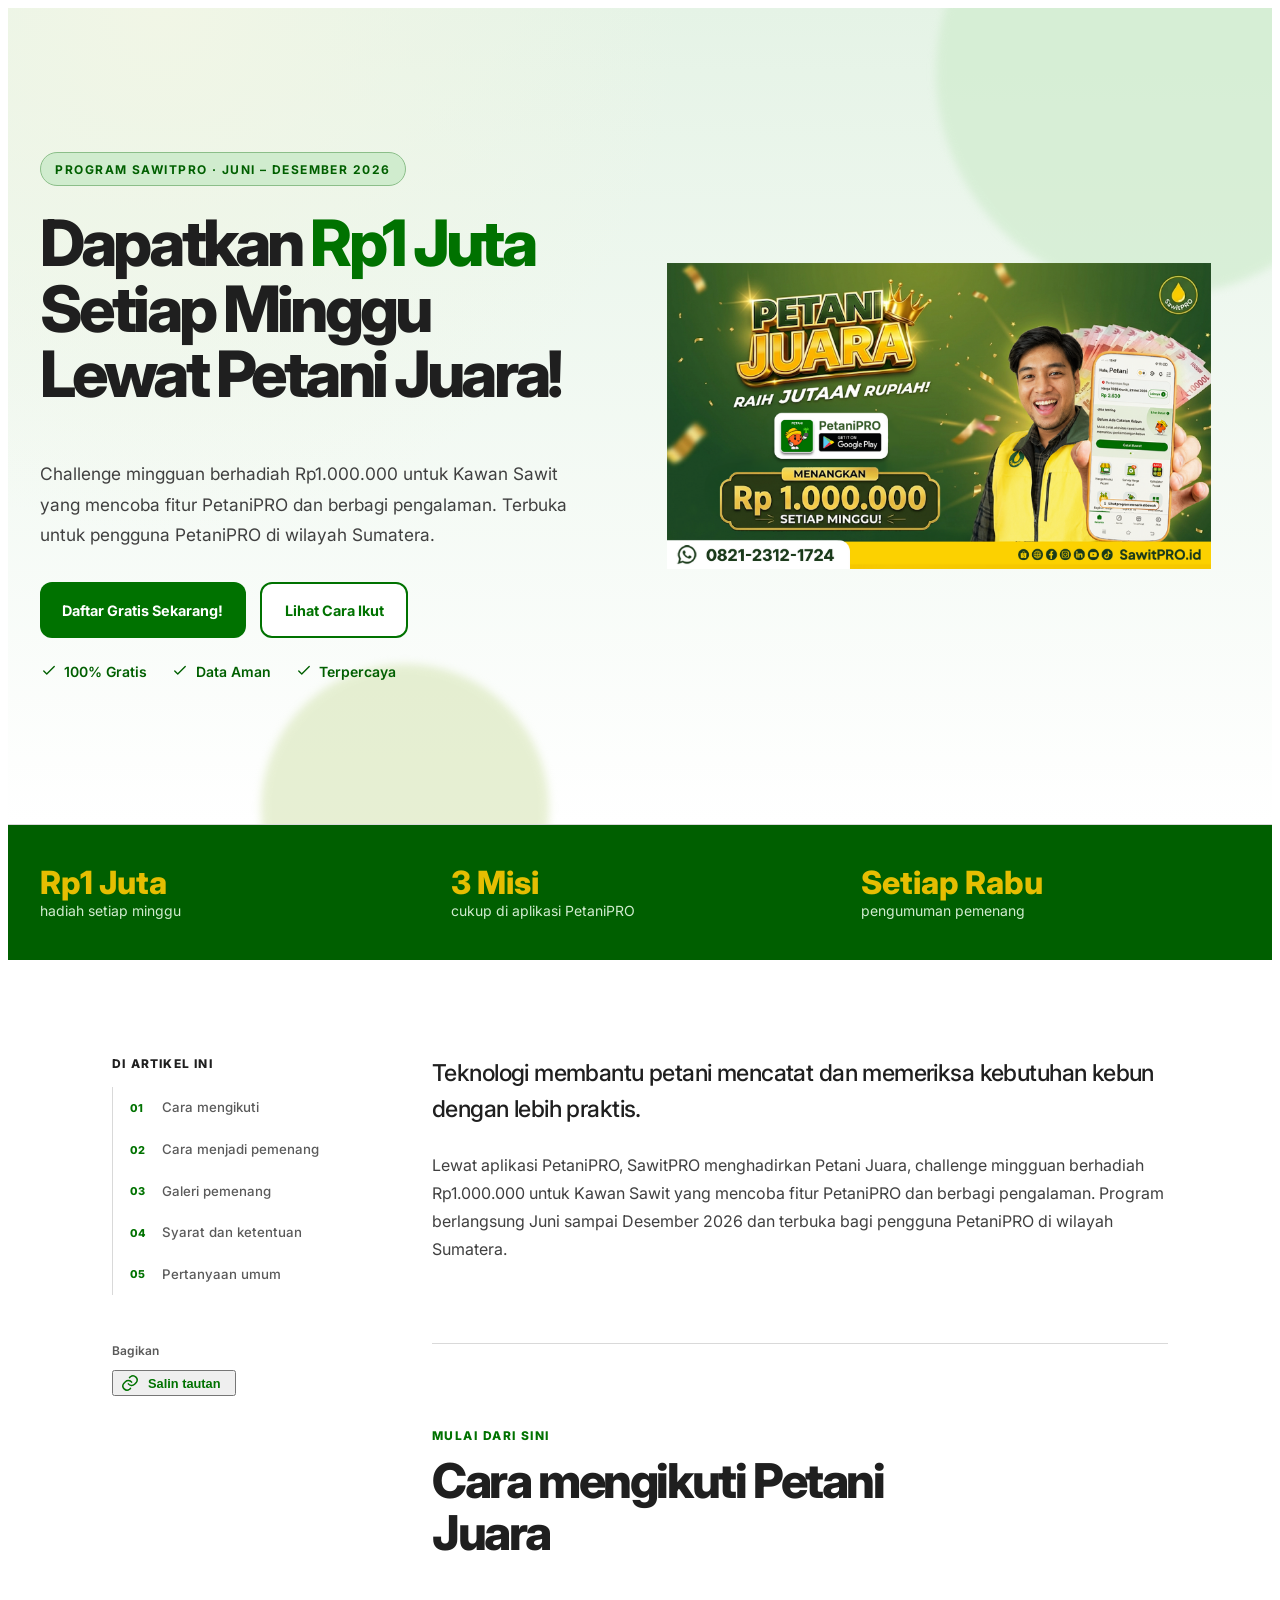
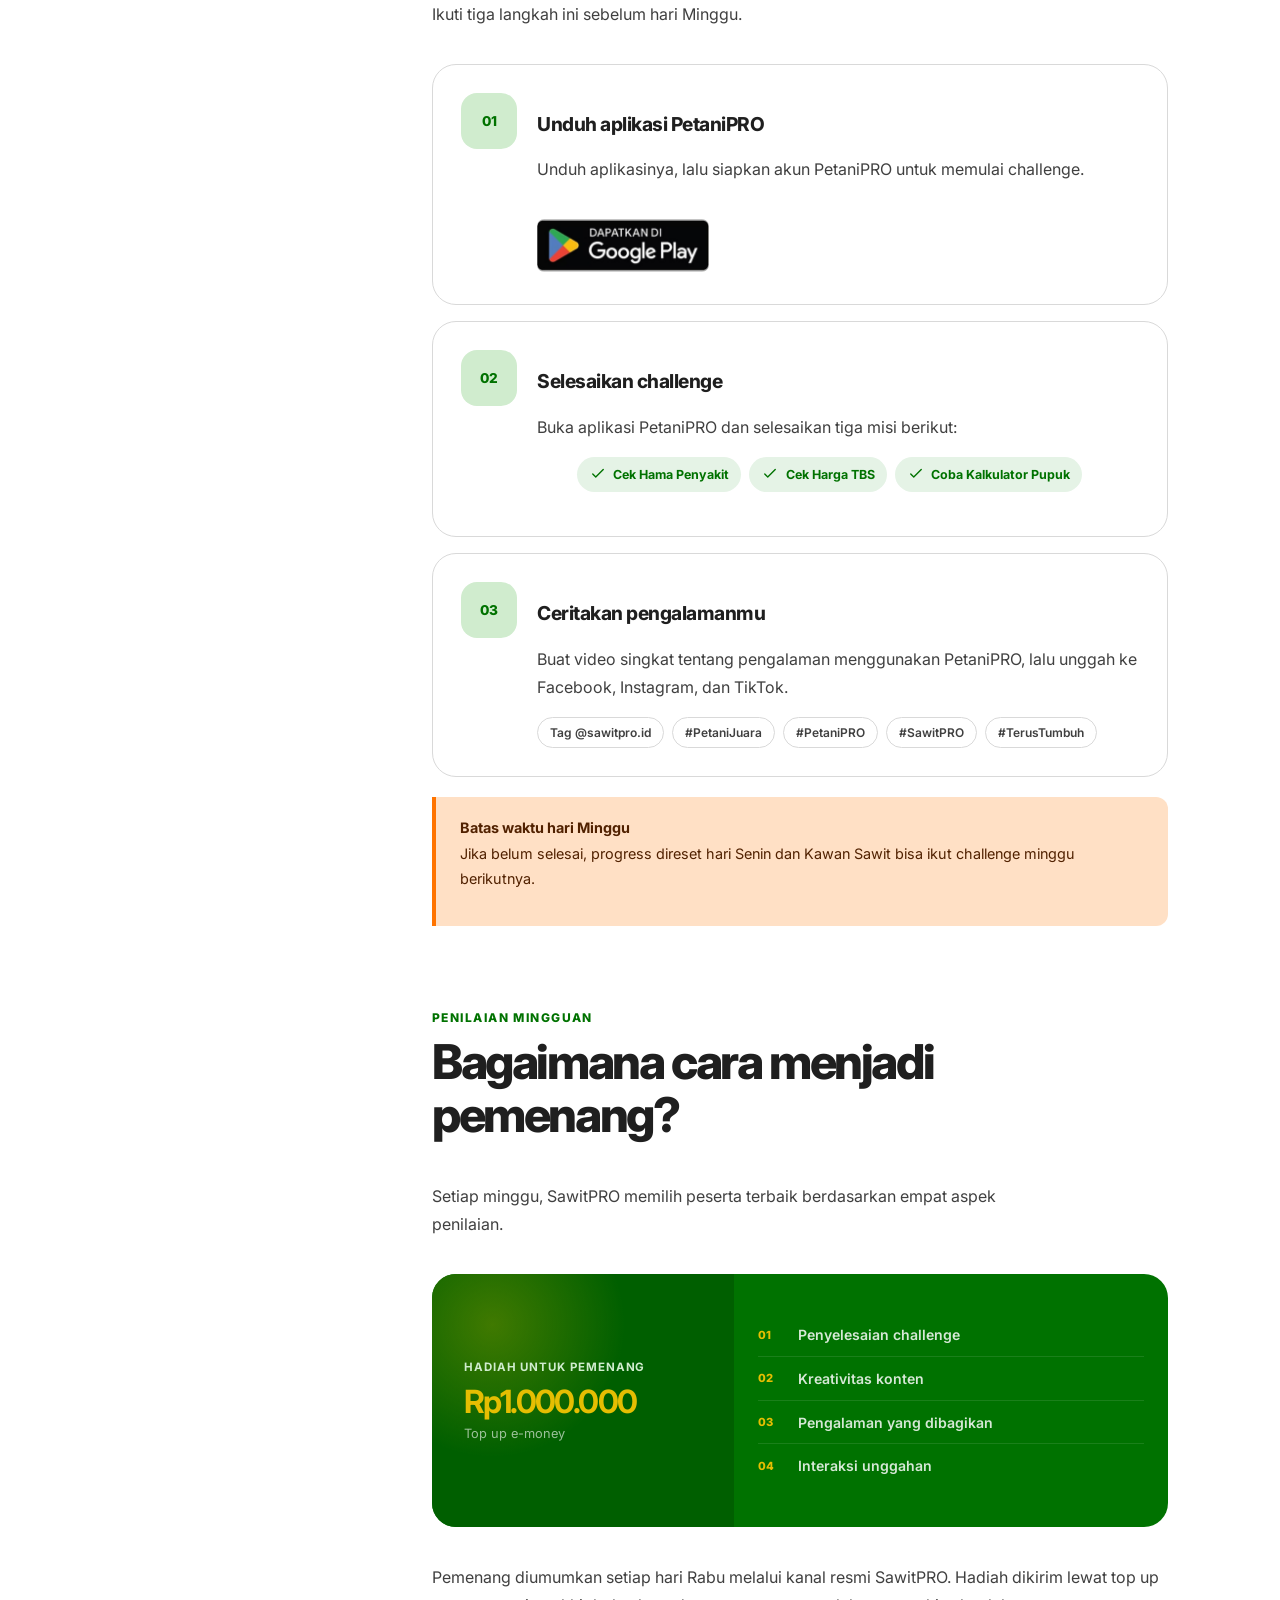
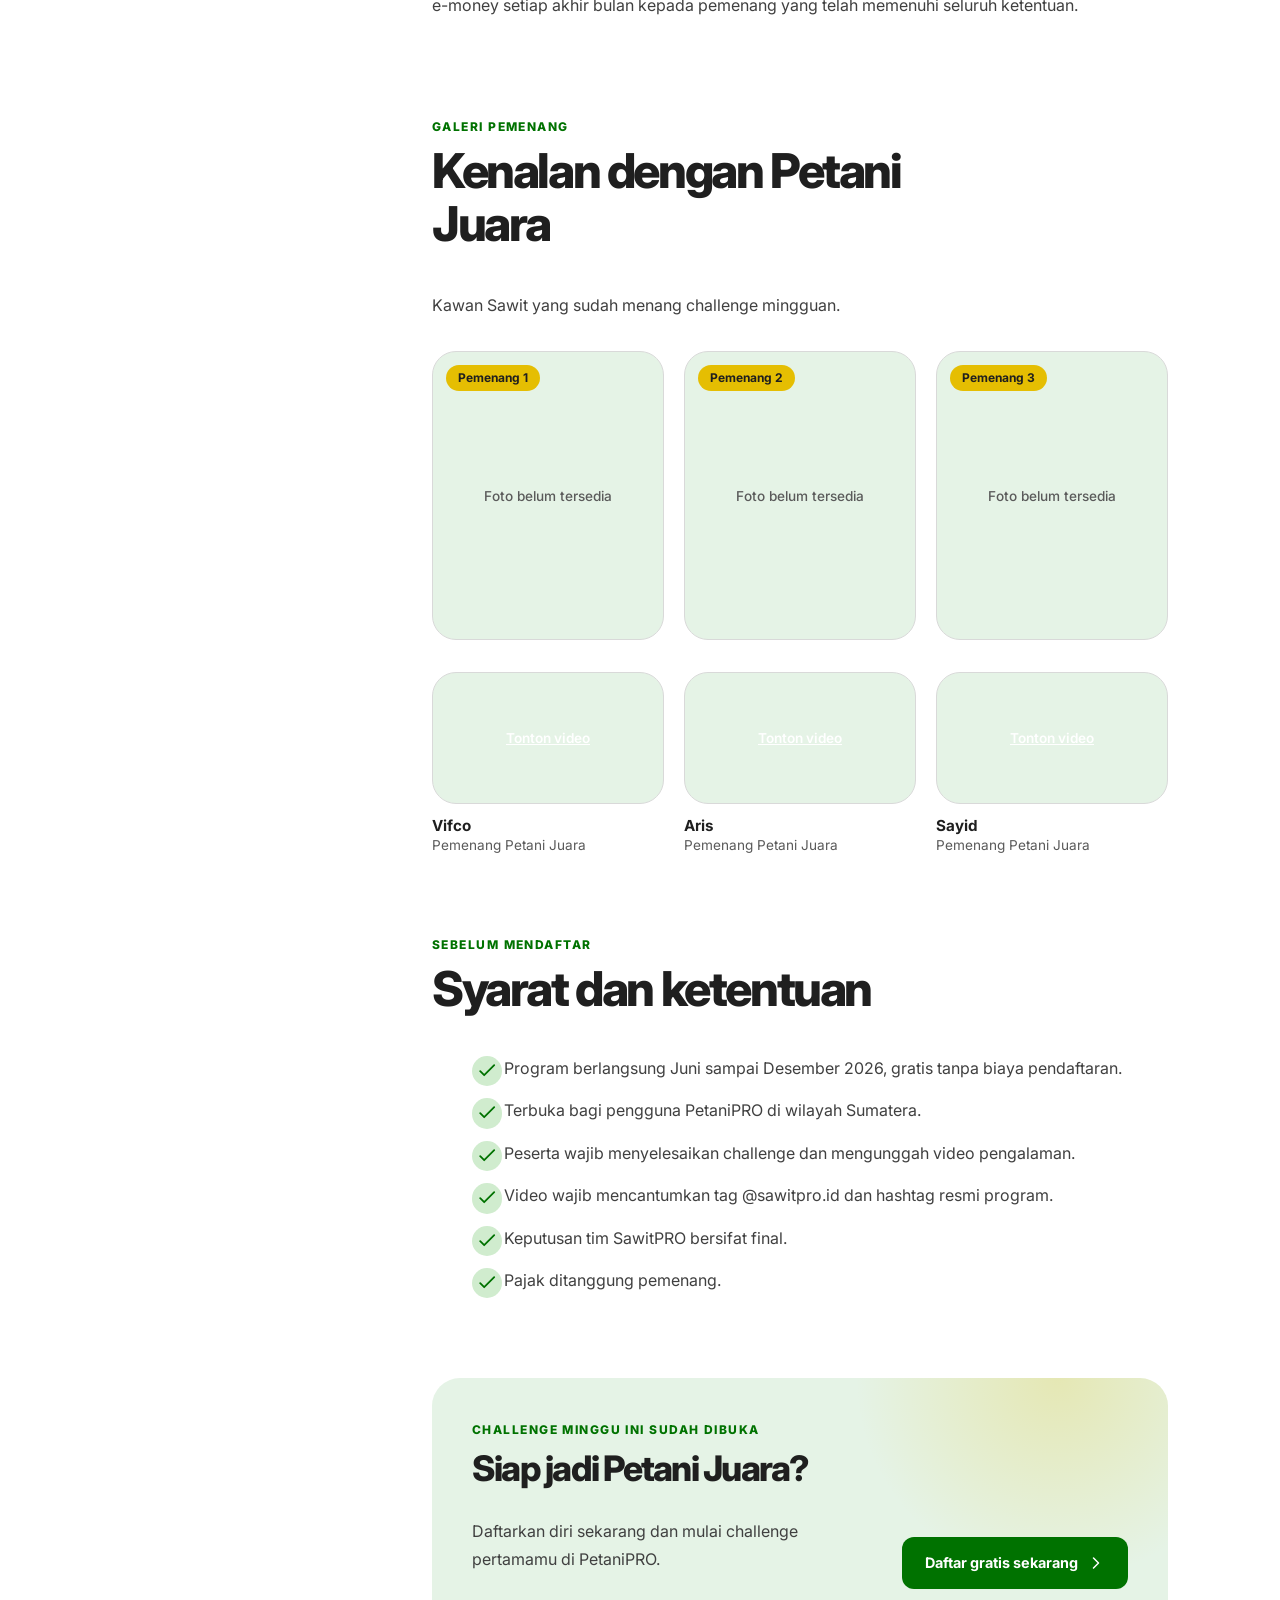
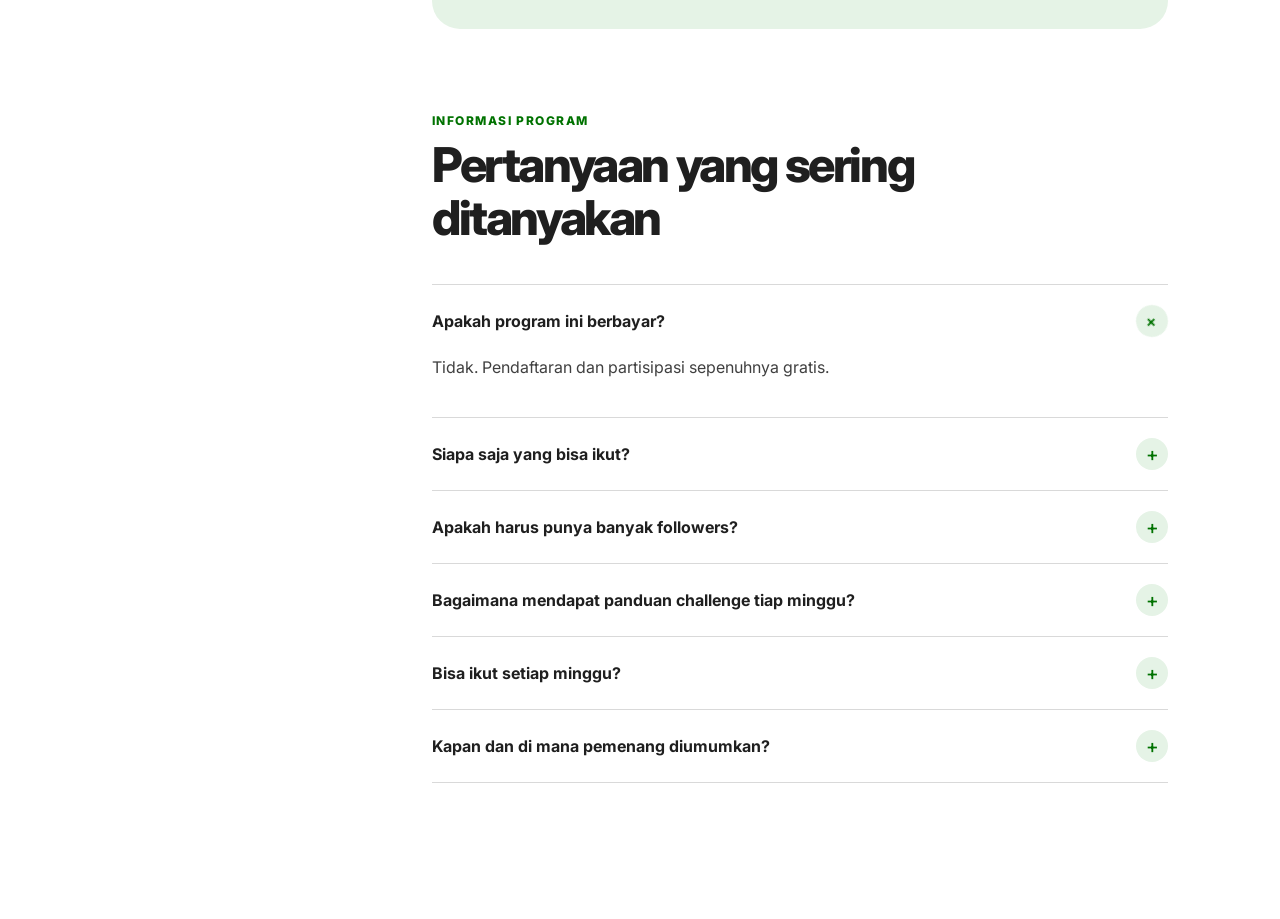
<file: index.html>
<!DOCTYPE html>
<html lang="id">
<head>
  <meta charset="UTF-8" />
  <meta name="viewport" content="width=device-width, initial-scale=1.0" />
  <title>Petani Juara — SawitPRO</title>
  <link rel="icon" href="assets/favicon.svg" type="image/svg+xml" />
  <link rel="preconnect" href="https://fonts.googleapis.com" />
  <link rel="preconnect" href="https://fonts.gstatic.com" crossorigin />
  <link href="https://fonts.googleapis.com/css2?family=Inter:wght@400;500;600;700;800&display=swap" rel="stylesheet" />
  <style>
:root {
  --font-sans: "Inter", sans-serif;

  /* SawitPRO Color Usage: Brand */
  --color-brand-primary: #007200;
  --color-brand-primary-pressed: #005f00;
  --color-brand-primary-secondary: #d0ecce;
  --color-brand-primary-hover: #8bbe89;
  --color-brand-primary-tertiary: #e5f3e6;
  --color-brand-primary-tertiary-hover: #d8ead5;
  --color-brand-secondary: #e5be02;
  --color-brand-secondary-pressed: #5a7a17;
  --color-brand-secondary-secondary: #e2edcb;
  --color-brand-secondary-hover: #bed686;
  --color-brand-secondary-tertiary: #f1f6e6;
  --color-brand-secondary-tertiary-hover: #d0e1a9;

  /* Base and neutral */
  --color-base: #ffffff;
  --color-base-pressed: #fafafa;
  --color-base-secondary: #f5f5f5;
  --color-base-hover: #e6e7e9;
  --color-base-tertiary: #ebebeb;
  --color-base-tertiary-hover: #d0d1d4;
  --color-disabled: #dddddd;
  --color-neutral: #5a5a5a;
  --color-neutral-pressed: #434343;
  --color-neutral-secondary: #cdcdcd;
  --color-neutral-hover: #b2b2b2;
  --color-neutral-tertiary: #e3e3e3;

  /* Functional / semantic */
  --color-success: #19a80b;
  --color-success-pressed: #003b02;
  --color-success-secondary: #d0ecce;
  --color-success-tertiary: #e5f3e6;
  --color-info: #007cff;
  --color-info-pressed: #001c70;
  --color-info-secondary: #c4ebff;
  --color-info-tertiary: #e3f1ff;
  --color-warning: #ff7400;
  --color-warning-pressed: #512100;
  --color-warning-secondary: #ffc99a;
  --color-warning-hover: #a04200;
  --color-warning-tertiary: #ffe0c5;
  --color-danger: #fd1e00;
  --color-danger-pressed: #530000;
  --color-danger-secondary: #ffd8cc;
  --color-danger-hover: #ab0000;
  --color-danger-tertiary: #fbeaea;

  /* Text and stroke */
  --color-text-primary: #1f1f1f;
  --color-text-secondary: #404040;
  --color-text-tertiary: #5a5a5a;
  --color-border: #d9d9d9;

  --radius-card: 1.5rem;
  --radius-control: 0.75rem;
  --shadow-card: 0 1.25rem 3rem rgba(0, 0, 0, 0.1);
  --ease-out-ui: cubic-bezier(0.23, 1, 0.32, 1);
  --ease-in-out-ui: cubic-bezier(0.77, 0, 0.175, 1);
}

  * {
    scroll-behavior: smooth;
  }

  body {
    min-width: 20rem;
    background: var(--color-base);
    color: var(--color-text-primary);
    font-family: var(--font-sans);
    -webkit-font-smoothing: antialiased;
  }

  button,
  summary {
    cursor: pointer;
  }

  p {
    color: var(--color-text-secondary);
    line-height: 1.75;
  }

  :where(a, button, summary):focus-visible {
    outline: 0.2rem solid var(--color-brand-secondary);
    outline-offset: 0.2rem;
  }

.container {
  width: min(100% - 2rem, 75rem);
  margin-inline: auto;
}

.button {
  display: inline-flex;
  min-height: 3.25rem;
  align-items: center;
  justify-content: center;
  gap: 0.5rem;
  border-radius: var(--radius-control);
  background: var(--color-brand-primary);
  color: white;
  font-size: 0.9rem;
  font-weight: 700;
  padding-inline: 1.4rem;
  text-decoration: none;
  transition:
    background 160ms var(--ease-out-ui),
    transform 140ms var(--ease-out-ui);
}

.button:active {
  transform: scale(0.97);
}

.icon-button:active {
  transform: scale(0.96);
}

.button-small {
  min-height: 2.75rem;
  padding-inline: 1.1rem;
}

.icon {
  flex: none;
  stroke: currentColor;
  stroke-linecap: round;
  stroke-linejoin: round;
  stroke-width: 1.8;
}

.hero {
  position: relative;
  overflow: hidden;
  background:
    radial-gradient(circle at 12% 0%, var(--color-brand-secondary-tertiary), transparent 38%),
    linear-gradient(180deg, var(--color-brand-primary-tertiary), var(--color-base) 100%);
  border-bottom: 1px solid var(--color-border);
}

.hero-grid {
  position: relative;
  z-index: 2;
  display: grid;
  min-height: 40rem;
  grid-template-columns: 0.94fr 1.06fr;
  align-items: center;
  gap: 4rem;
  padding-block: 5.5rem;
}

.hero-copy {
  padding-block: 2rem;
}

.eyebrow {
  display: inline-flex;
  align-items: center;
  border: 1px solid var(--color-brand-primary-hover);
  border-radius: 999px;
  background: var(--color-brand-primary-secondary);
  color: var(--color-brand-primary-pressed);
  font-size: 0.75rem;
  font-weight: 700;
  letter-spacing: 0.12em;
  padding: 0.55rem 0.9rem;
  text-transform: uppercase;
}

.hero h1 {
  max-width: 14ch;
  margin-top: 1.5rem;
  color: var(--color-text-primary);
  font-size: clamp(2.6rem, 5vw, 4.8rem);
  font-weight: 800;
  letter-spacing: -0.06em;
  line-height: 1.02;
}

.hero h1 span {
  color: var(--color-brand-primary);
}

.hero-lead {
  max-width: 34rem;
  margin-top: 1.5rem;
  color: var(--color-text-secondary);
  font-size: 1.08rem;
}



.hero-visual {
  position: relative;
}

.hero-visual > img {
  display: block;
  width: 100%;
  height: auto;
  max-width: 34rem;
  margin-inline: auto;
}

.hero-orb {
  position: absolute;
  border-radius: 999px;
  filter: blur(0.25rem);
  opacity: 0.7;
}

.hero-orb-one {
  top: -10rem;
  right: -7rem;
  width: 28rem;
  height: 28rem;
  background: var(--color-brand-primary-secondary);
}

.hero-orb-two {
  bottom: -8rem;
  left: 20%;
  width: 18rem;
  height: 18rem;
  background: var(--color-brand-secondary-tertiary-hover);
  opacity: 0.5;
}

.article-layout {
  display: grid;
  grid-template-columns: 15rem minmax(0, 46rem);
  justify-content: center;
  gap: 5rem;
  padding-block: 6rem 8rem;
}

.article-aside {
  position: relative;
}

.toc-card {
  position: sticky;
  top: 2rem;
}

.toc-label {
  display: block;
  color: var(--color-text-primary);
  font-size: 0.75rem;
  font-weight: 800;
  letter-spacing: 0.1em;
  text-transform: uppercase;
}

.toc-card nav {
  display: flex;
  flex-direction: column;
  margin-top: 1rem;
  border-left: 1px solid var(--color-border);
}

.toc-card nav a {
  display: grid;
  grid-template-columns: 2rem 1fr;
  border-left: 2px solid transparent;
  color: var(--color-text-tertiary);
  font-size: 0.83rem;
  font-weight: 500;
  line-height: 1.45;
  padding: 0.7rem 0 0.7rem 1rem;
  text-decoration: none;
  transform: translateX(-1px);
  transition:
    border-color 160ms var(--ease-out-ui),
    color 160ms var(--ease-out-ui);
}

.toc-card nav a span {
  color: var(--color-brand-primary);
  font-size: 0.68rem;
  font-weight: 800;
  padding-top: 0.16rem;
}

.share-row {
  position: sticky;
  top: 25rem;
  margin-top: 3rem;
}

.share-row > span {
  display: block;
  color: var(--color-text-tertiary);
  font-size: 0.75rem;
  font-weight: 600;
}

.icon-button {
  display: inline-flex;
  align-items: center;
  gap: 0.5rem;
  margin-top: 0.75rem;
  color: var(--color-brand-primary);
  font-size: 0.8rem;
  font-weight: 700;
  min-width: 7.75rem;
  transition:
    color 160ms var(--ease-out-ui),
    transform 140ms var(--ease-out-ui);
}

.icon-button[data-copied="true"] {
  color: var(--color-brand-primary);
}

.article-content {
  min-width: 0;
}

.intro {
  padding-bottom: 4rem;
  border-bottom: 1px solid var(--color-border);
}

.article-content p {
  margin-top: 1rem;
  font-size: 1rem;
}

.article-content .lead-paragraph {
  margin-top: 0;
  color: var(--color-text-primary);
  font-size: 1.45rem;
  font-weight: 500;
  letter-spacing: -0.025em;
  line-height: 1.55;
}

.content-section {
  scroll-margin-top: 6.5rem;
  padding-top: 5rem;
}

.section-heading > span,
.cta-panel > div > span {
  color: var(--color-brand-primary);
  font-size: 0.75rem;
  font-weight: 800;
  letter-spacing: 0.12em;
  text-transform: uppercase;
}

.section-heading h2,
.cta-panel h2 {
  max-width: 18ch;
  margin-top: 0.65rem;
  font-size: clamp(2rem, 4vw, 3rem);
  font-weight: 800;
  letter-spacing: -0.05em;
  line-height: 1.1;
}

.section-heading > p {
  max-width: 36rem;
}

.steps {
  display: grid;
  gap: 1rem;
  margin-top: 2.25rem;
}

.step-card {
  display: grid;
  grid-template-columns: 3.5rem 1fr;
  gap: 1.25rem;
  border: 1px solid var(--color-border);
  border-radius: var(--radius-card);
  background: white;
  padding: 1.75rem;
  transition:
    border-color 180ms var(--ease-out-ui),
    box-shadow 180ms var(--ease-out-ui),
    transform 180ms var(--ease-out-ui);
}

.step-number {
  display: flex;
  width: 3.5rem;
  height: 3.5rem;
  align-items: center;
  justify-content: center;
  border-radius: 1rem;
  background: var(--color-brand-primary-secondary);
  color: var(--color-brand-primary);
  font-size: 0.85rem;
  font-weight: 800;
}

.step-card h3 {
  font-size: 1.2rem;
  font-weight: 750;
  letter-spacing: -0.025em;
}

.step-card p {
  margin-top: 0.5rem;
}

.play-store {
  display: inline-flex;
  margin-top: 1.25rem;
  overflow: hidden;
  border-radius: 0.45rem;
}

.play-store img {
  width: 10.75rem;
  height: auto;
}

.mission-list {
  display: flex;
  flex-wrap: wrap;
  gap: 0.5rem;
  margin-top: 1rem;
}

.mission-list li {
  display: inline-flex;
  align-items: center;
  gap: 0.4rem;
  border-radius: 999px;
  background: var(--color-brand-primary-tertiary);
  color: var(--color-brand-primary);
  font-size: 0.78rem;
  font-weight: 700;
  padding: 0.55rem 0.75rem;
}

.tag-box {
  display: flex;
  flex-wrap: wrap;
  gap: 0.5rem;
  margin-top: 1rem;
}

.tag-box span {
  border: 1px solid var(--color-border);
  border-radius: 999px;
  color: var(--color-text-secondary);
  font-size: 0.75rem;
  font-weight: 600;
  padding: 0.45rem 0.75rem;
}

.note {
  margin-top: 1.25rem;
  border-left: 0.25rem solid var(--color-warning);
  border-radius: 0 var(--radius-control) var(--radius-control) 0;
  background: var(--color-warning-tertiary);
  padding: 1.25rem 1.5rem;
}

.note strong {
  color: var(--color-warning-pressed);
  font-size: 0.9rem;
}

.note p {
  margin-top: 0.25rem;
  color: var(--color-warning-pressed);
  font-size: 0.9rem;
}

.winner-card {
  display: grid;
  grid-template-columns: 0.82fr 1.18fr;
  margin-block: 2.25rem;
  overflow: hidden;
  border-radius: var(--radius-card);
  background: var(--color-brand-primary);
}

.winner-prize {
  display: flex;
  flex-direction: column;
  justify-content: center;
  background:
    radial-gradient(circle at 20% 20%, rgba(229, 190, 2, 0.28), transparent 42%),
    var(--color-brand-primary-pressed);
  color: white;
  padding: 2rem;
}

.winner-prize span {
  color: var(--color-brand-primary-secondary);
  font-size: 0.72rem;
  font-weight: 700;
  letter-spacing: 0.08em;
  text-transform: uppercase;
}

.winner-prize strong {
  margin-top: 0.5rem;
  color: var(--color-brand-secondary);
  font-size: 2rem;
  letter-spacing: -0.05em;
}

.winner-prize small {
  margin-top: 0.3rem;
  color: rgba(255, 255, 255, 0.6);
  font-size: 0.8rem;
}

.winner-card ul {
  padding: 1.5rem;
}

.winner-card li {
  display: grid;
  grid-template-columns: 2.5rem 1fr;
  align-items: center;
  border-bottom: 1px solid rgba(255, 255, 255, 0.1);
  color: rgba(255, 255, 255, 0.84);
  font-size: 0.88rem;
  font-weight: 600;
  padding: 0.8rem 0;
}

.winner-card li:last-child {
  border-bottom: 0;
}

.winner-card li span {
  color: var(--color-brand-secondary);
  font-size: 0.7rem;
  font-weight: 800;
}

.terms-list {
  display: grid;
  gap: 0.75rem;
  margin-top: 2rem;
}

.terms-list li {
  display: grid;
  grid-template-columns: 2rem 1fr;
  align-items: start;
  color: var(--color-text-secondary);
  line-height: 1.6;
}

.terms-list .icon {
  width: 1.5rem;
  height: 1.5rem;
  border-radius: 999px;
  background: var(--color-brand-primary-secondary);
  color: var(--color-brand-primary);
  padding: 0.2rem;
}

.cta-panel {
  position: relative;
  display: flex;
  align-items: flex-end;
  justify-content: space-between;
  gap: 2rem;
  margin-top: 5rem;
  overflow: hidden;
  border-radius: 1.75rem;
  background:
    radial-gradient(circle at 85% 0%, rgba(229, 190, 2, 0.22), transparent 30%),
    var(--color-brand-primary-tertiary);
  padding: 2.5rem;
}

.cta-panel h2 {
  font-size: 2.2rem;
}

.cta-panel p {
  max-width: 30rem;
}

.cta-panel .button {
  flex: none;
}

.faq-list {
  margin-top: 2rem;
  border-top: 1px solid var(--color-border);
}

.faq-list details {
  border-bottom: 1px solid var(--color-border);
  padding-block: 1.25rem;
}

.faq-list summary {
  display: flex;
  list-style: none;
  align-items: center;
  justify-content: space-between;
  gap: 1rem;
  color: var(--color-text-primary);
  font-weight: 700;
}

.faq-list summary::-webkit-details-marker {
  display: none;
}

.faq-list summary span {
  display: flex;
  width: 2rem;
  height: 2rem;
  flex: none;
  align-items: center;
  justify-content: center;
  border-radius: 999px;
  background: var(--color-brand-primary-tertiary);
  color: var(--color-brand-primary);
  font-size: 1.2rem;
  font-weight: 500;
  transition:
    background 160ms var(--ease-out-ui),
    transform 180ms var(--ease-out-ui);
}

.faq-list details[open] summary span {
  transform: rotate(45deg);
}

.faq-list details p {
  max-width: 38rem;
  padding-right: 2rem;
}

@media (max-width: 64rem) {
  .hero-grid {
    min-height: auto;
    gap: 2.5rem;
    padding-block: 4rem 5rem;
  }

  .hero h1 {
    font-size: clamp(2.5rem, 6vw, 4rem);
  }

  .article-layout {
    grid-template-columns: 12rem minmax(0, 42rem);
    gap: 3rem;
  }

  .cta-panel {
    align-items: flex-start;
    flex-direction: column;
  }
}

@media (max-width: 48rem) {
  .hero-grid {
    grid-template-columns: 1fr;
    gap: 1.5rem;
    padding-block: 3rem 4.5rem;
  }

  .hero-copy {
    padding-block: 0;
  }

  .hero h1 {
    max-width: 12ch;
  }

  .hero-visual {
    width: calc(100% - 0.75rem);
  }

  .article-layout {
    display: block;
    padding-block: 3.5rem 6rem;
  }

  .article-aside {
    margin-bottom: 3rem;
  }

  .toc-card nav {
    display: grid;
    grid-template-columns: 1fr 1fr;
    border: 0;
    gap: 0.5rem;
  }

  .toc-card nav a {
    border: 1px solid var(--color-border);
    border-radius: var(--radius-control);
    padding: 0.8rem;
    transform: none;
  }

  .share-row {
    position: static;
    display: flex;
    align-items: center;
    gap: 1rem;
    margin-top: 1.25rem;
  }

  .share-row > span,
  .icon-button {
    margin-top: 0;
  }

  .intro {
    padding-bottom: 3rem;
  }

  .content-section {
    padding-top: 4rem;
  }
}

@media (hover: hover) and (pointer: fine) {
  .button:hover {
    background: var(--color-brand-primary-pressed);
    transform: translateY(-0.125rem);
  }

  .toc-card nav a:hover {
    border-left-color: var(--color-brand-primary);
    color: var(--color-brand-primary);
  }

  .step-card:hover {
    border-color: var(--color-brand-primary-secondary);
    box-shadow: var(--shadow-card);
    transform: translateY(-0.18rem);
  }
}

@media (max-width: 36rem) {
  .container {
    width: min(100% - 1.25rem, 75rem);
  }

  .hero-grid {
    padding-top: 2.5rem;
  }

  .hero h1 {
    font-size: 2.6rem;
  }

  .hero-lead {
    font-size: 0.98rem;
  }

  .hero-meta {
    gap: 0.8rem;
  }

      .article-content .lead-paragraph {
    font-size: 1.22rem;
  }

  .section-heading h2 {
    font-size: 2.15rem;
  }

  .toc-card nav {
    grid-template-columns: 1fr;
  }

  .step-card {
    grid-template-columns: 1fr;
    padding: 1.25rem;
  }

  .winner-card {
    grid-template-columns: 1fr;
  }

  .cta-panel {
    padding: 1.5rem;
  }

  .cta-panel h2 {
    font-size: 2rem;
  }

  .cta-panel .button {
    width: 100%;
  }

}

.hero-actions {
  display: flex;
  flex-wrap: wrap;
  gap: 0.9rem;
  margin-top: 2rem;
}

.button-outline {
  border: 2px solid var(--color-brand-primary);
  background: var(--color-base);
  color: var(--color-brand-primary);
}

.trust-list {
  display: flex;
  flex-wrap: wrap;
  gap: 0.6rem 1.5rem;
  margin: 1.5rem 0 0;
  padding: 0;
  list-style: none;
}

.trust-list li {
  display: inline-flex;
  align-items: center;
  gap: 0.4rem;
  color: var(--color-brand-primary-pressed);
  font-size: 0.875rem;
  font-weight: 600;
}

.stats-band {
  background: var(--color-brand-primary-pressed);
  color: white;
}

.stats-grid {
  display: grid;
  grid-template-columns: repeat(3, 1fr);
  gap: 2rem;
  padding-block: 2.5rem;
}

.stats-grid strong {
  display: block;
  color: var(--color-brand-secondary);
  font-size: clamp(1.5rem, 3vw, 2rem);
  font-weight: 800;
  line-height: 1.1;
}

.stats-grid span {
  color: var(--color-brand-primary-secondary);
  font-size: 0.875rem;
}

.winner-gallery,
.video-gallery {
  display: grid;
  grid-template-columns: repeat(3, 1fr);
  gap: 1.25rem;
  margin-top: 2rem;
}

.winner-photo-frame img {
  object-position: center 20%;
}

.winner-photo,
.video-card {
  margin: 0;
}

.winner-photo-frame,
.video-frame {
  position: relative;
  overflow: hidden;
  border: 1px solid var(--color-border);
  border-radius: var(--radius-card);
  background: var(--color-brand-primary-tertiary);
}

.winner-photo-frame {
  aspect-ratio: 4 / 5;
}

.video-frame {
  aspect-ratio: 16 / 9;
}

.winner-photo-frame img,
.video-frame img,
.video-frame iframe,
.video-frame video {
  position: absolute;
  inset: 0;
  width: 100%;
  height: 100%;
  border: 0;
  object-fit: cover;
}

.photo-placeholder {
  display: grid;
  position: absolute;
  inset: 0;
  place-items: center;
  color: var(--color-text-tertiary);
  font-size: 0.85rem;
  font-weight: 500;
}

.winner-week {
  position: absolute;
  top: 0.8rem;
  left: 0.8rem;
  border-radius: 999px;
  background: var(--color-brand-secondary);
  color: var(--color-text-primary);
  font-size: 0.75rem;
  font-weight: 700;
  padding: 0.35rem 0.75rem;
}

.winner-photo figcaption,
.video-card figcaption {
  display: grid;
  gap: 0.15rem;
  margin-top: 0.75rem;
}

.winner-photo figcaption strong,
.video-card figcaption strong {
  color: var(--color-text-primary);
  font-size: 0.95rem;
}

.winner-photo figcaption span,
.video-card figcaption span {
  color: var(--color-text-tertiary);
  font-size: 0.85rem;
}

@media (min-width: 44.01rem) and (max-width: 56.25rem) {
  .video-gallery {
    grid-template-columns: repeat(2, 1fr);
  }
}

@media (max-width: 44rem) {
  .winner-gallery {
    grid-template-columns: repeat(2, 1fr);
    gap: 0.75rem;
  }

  .winner-photo:nth-child(3) {
    grid-column: 1 / -1;
  }

  .winner-photo:nth-child(3) .winner-photo-frame {
    aspect-ratio: 16 / 9;
  }

  .video-gallery {
    grid-template-columns: 1fr;
  }
}

@media (max-width: 36rem) {
  .stats-grid {
    grid-template-columns: 1fr;
    gap: 1.25rem;
    padding-block: 2rem;
  }

  .hero-actions .button {
    width: 100%;
  }
}

@media (prefers-reduced-motion: reduce) {
  * {
    scroll-behavior: auto;
  }

  .button,
  .toc-card nav a,
  .icon-button,
  .step-card,
  .faq-list summary span {
    transition-duration: 0.01ms;
  }

  .button:hover,
  .button:active,
  .icon-button:active,
  .step-card:hover {
    transform: none;
  }
}

  </style>
</head>
<body>
  <main>
    <section class="hero">
      <div class="hero-orb hero-orb-one"></div>
      <div class="hero-orb hero-orb-two"></div>
      <div class="container hero-grid">
        <div class="hero-copy">
          <div class="eyebrow">Program SawitPRO · Juni – Desember 2026</div>
          <h1>Dapatkan <span>Rp1 Juta</span> Setiap Minggu Lewat Petani Juara!</h1>
          <p class="hero-lead">Challenge mingguan berhadiah Rp1.000.000 untuk Kawan Sawit yang mencoba fitur PetaniPRO dan berbagi pengalaman. Terbuka untuk pengguna PetaniPRO di wilayah Sumatera.</p>
          <div class="hero-actions">
            <a class="button" href="https://wa.me/6282188188052" target="_blank" rel="noreferrer">Daftar Gratis Sekarang!</a>
            <a class="button button-outline" href="#cara-mengikuti">Lihat Cara Ikut</a>
          </div>
          <ul class="trust-list">
            <li><svg aria-hidden="true" class="icon" fill="none" height="18" viewBox="0 0 24 24" width="18"><path d="m5 12 4 4L19 6"/></svg> 100% Gratis</li>
            <li><svg aria-hidden="true" class="icon" fill="none" height="18" viewBox="0 0 24 24" width="18"><path d="m5 12 4 4L19 6"/></svg> Data Aman</li>
            <li><svg aria-hidden="true" class="icon" fill="none" height="18" viewBox="0 0 24 24" width="18"><path d="m5 12 4 4L19 6"/></svg> Terpercaya</li>
          </ul>
        </div>
        <div class="hero-visual">
          <img alt="Ilustrasi aplikasi PetaniPRO" fetchpriority="high" src="https://static.wixstatic.com/media/90654b_59e4901c3a8d418097ee79113198dcbd~mv2.png" data-hero-fallback="assets/petani-juara-hero.png" />
        </div>
      </div>
    </section>

    <div class="stats-band">
      <div class="container stats-grid">
        <div><strong>Rp1 Juta</strong><span>hadiah setiap minggu</span></div>
        <div><strong>3 Misi</strong><span>cukup di aplikasi PetaniPRO</span></div>
        <div><strong>Setiap Rabu</strong><span>pengumuman pemenang</span></div>
      </div>
    </div>

    <div class="container article-layout">
      <aside class="article-aside">
        <div class="toc-card">
          <span class="toc-label">Di artikel ini</span>
          <nav aria-label="Daftar isi">
            <a href="#cara-mengikuti"><span>01</span>Cara mengikuti</a>
            <a href="#cara-menang"><span>02</span>Cara menjadi pemenang</a>
            <a href="#galeri"><span>03</span>Galeri pemenang</a>
            <a href="#syarat"><span>04</span>Syarat dan ketentuan</a>
            <a href="#faq"><span>05</span>Pertanyaan umum</a>
          </nav>
        </div>
        <div class="share-row">
          <span>Bagikan</span>
          <button class="icon-button" type="button" id="copy-link-btn">
            <svg aria-hidden="true" class="icon" fill="none" height="20" viewBox="0 0 24 24" width="20"><path d="M10 13a5 5 0 0 0 7.5.5l2-2a5 5 0 0 0-7-7l-1.1 1"/><path d="M14 11a5 5 0 0 0-7.5-.5l-2 2a5 5 0 0 0 7 7l1.1-1"/></svg>
            <span aria-live="polite" id="copy-link-label">Salin tautan</span>
          </button>
        </div>
      </aside>

      <article class="article-content">
        <section class="intro">
          <p class="lead-paragraph">Teknologi membantu petani mencatat dan memeriksa kebutuhan kebun dengan lebih praktis.</p>
          <p>Lewat aplikasi PetaniPRO, SawitPRO menghadirkan Petani Juara, challenge mingguan berhadiah Rp1.000.000 untuk Kawan Sawit yang mencoba fitur PetaniPRO dan berbagi pengalaman. Program berlangsung Juni sampai Desember 2026 dan terbuka bagi pengguna PetaniPRO di wilayah Sumatera.</p>
        </section>

        <section class="content-section" id="cara-mengikuti">
          <div class="section-heading">
            <span>Mulai dari sini</span>
            <h2>Cara mengikuti Petani Juara</h2>
            <p>Ikuti tiga langkah ini sebelum hari Minggu.</p>
          </div>
          <div class="steps">
            <article class="step-card">
              <div class="step-number">01</div>
              <div>
                <h3>Unduh aplikasi PetaniPRO</h3>
                <p>Unduh aplikasinya, lalu siapkan akun PetaniPRO untuk memulai challenge.</p>
                <a class="play-store" href="https://onelink.to/sq2nv6" target="_blank" rel="noreferrer">
                  <img alt="Tersedia di Google Play" src="assets/google-play.jpg" />
                </a>
              </div>
            </article>
            <article class="step-card">
              <div class="step-number">02</div>
              <div>
                <h3>Selesaikan challenge</h3>
                <p>Buka aplikasi PetaniPRO dan selesaikan tiga misi berikut:</p>
                <ul class="mission-list">
                  <li><svg aria-hidden="true" class="icon" fill="none" height="18" viewBox="0 0 24 24" width="18"><path d="m5 12 4 4L19 6"/></svg> Cek Hama Penyakit</li>
                  <li><svg aria-hidden="true" class="icon" fill="none" height="18" viewBox="0 0 24 24" width="18"><path d="m5 12 4 4L19 6"/></svg> Cek Harga TBS</li>
                  <li><svg aria-hidden="true" class="icon" fill="none" height="18" viewBox="0 0 24 24" width="18"><path d="m5 12 4 4L19 6"/></svg> Coba Kalkulator Pupuk</li>
                </ul>
              </div>
            </article>
            <article class="step-card">
              <div class="step-number">03</div>
              <div>
                <h3>Ceritakan pengalamanmu</h3>
                <p>Buat video singkat tentang pengalaman menggunakan PetaniPRO, lalu unggah ke Facebook, Instagram, dan TikTok.</p>
                <div class="tag-box">
                  <span>Tag @sawitpro.id</span><span>#PetaniJuara</span><span>#PetaniPRO</span><span>#SawitPRO</span><span>#TerusTumbuh</span>
                </div>
              </div>
            </article>
          </div>
          <div class="note">
            <strong>Batas waktu hari Minggu</strong>
            <p>Jika belum selesai, progress direset hari Senin dan Kawan Sawit bisa ikut challenge minggu berikutnya.</p>
          </div>
        </section>

        <section class="content-section" id="cara-menang">
          <div class="section-heading">
            <span>Penilaian mingguan</span>
            <h2>Bagaimana cara menjadi pemenang?</h2>
            <p>Setiap minggu, SawitPRO memilih peserta terbaik berdasarkan empat aspek penilaian.</p>
          </div>
          <div class="winner-card">
            <div class="winner-prize">
              <span>Hadiah untuk pemenang</span>
              <strong>Rp1.000.000</strong>
              <small>Top up e-money</small>
            </div>
            <ul>
              <li><span>01</span> Penyelesaian challenge</li>
              <li><span>02</span> Kreativitas konten</li>
              <li><span>03</span> Pengalaman yang dibagikan</li>
              <li><span>04</span> Interaksi unggahan</li>
            </ul>
          </div>
          <p>Pemenang diumumkan setiap hari Rabu melalui kanal resmi SawitPRO. Hadiah dikirim lewat top up e-money setiap akhir bulan kepada pemenang yang telah memenuhi seluruh ketentuan.</p>
        </section>

        <section class="content-section" id="galeri">
          <div class="section-heading">
            <span>Galeri pemenang</span>
            <h2>Kenalan dengan Petani Juara</h2>
            <p>Kawan Sawit yang sudah menang challenge mingguan.</p>
          </div>
          <div class="winner-gallery">
              <figure class="winner-photo">
                <div class="winner-photo-frame">
                  <img alt="Pemenang Petani Juara 1" loading="lazy" referrerpolicy="no-referrer" src="https://static.wixstatic.com/media/10776c_0e108c56e8844696937443b1a6259406~mv2.jpeg" data-winner-photo />
                  <span class="winner-week">Pemenang 1</span>
                </div>
              </figure>
              <figure class="winner-photo">
                <div class="winner-photo-frame">
                  <img alt="Pemenang Petani Juara 2" loading="lazy" referrerpolicy="no-referrer" src="https://static.wixstatic.com/media/10776c_ecf559f7edf14f118d87fa3c995d7f4e~mv2.jpeg" data-winner-photo />
                  <span class="winner-week">Pemenang 2</span>
                </div>
              </figure>
              <figure class="winner-photo">
                <div class="winner-photo-frame">
                  <img alt="Pemenang Petani Juara 3" loading="lazy" referrerpolicy="no-referrer" src="https://static.wixstatic.com/media/10776c_abdcc3b209f0498fa8715d2668bd915d~mv2.jpeg" data-winner-photo />
                  <span class="winner-week">Pemenang 3</span>
                </div>
              </figure>
          </div>
          <div class="video-gallery">
              <figure class="video-card">
                <div class="video-frame">
                  <video controls playsinline preload="metadata" title="Vifco" src="https://video.wixstatic.com/video/10776c_125615e0874b46ba8633bcbebee93908/720p/mp4/file.mp4#t=0.1" data-video-src="https://video.wixstatic.com/video/10776c_125615e0874b46ba8633bcbebee93908/720p/mp4/file.mp4"></video>
                </div>
                <figcaption>
                  <strong>Vifco</strong>
                  <span>Pemenang Petani Juara</span>
                </figcaption>
              </figure>
              <figure class="video-card">
                <div class="video-frame">
                  <video controls playsinline preload="metadata" title="Aris" src="https://video.wixstatic.com/video/10776c_1e04d28e4c314494849d09fa34a55cb5/720p/mp4/file.mp4#t=0.1" data-video-src="https://video.wixstatic.com/video/10776c_1e04d28e4c314494849d09fa34a55cb5/720p/mp4/file.mp4"></video>
                </div>
                <figcaption>
                  <strong>Aris</strong>
                  <span>Pemenang Petani Juara</span>
                </figcaption>
              </figure>
              <figure class="video-card">
                <div class="video-frame">
                  <video controls playsinline preload="metadata" title="Sayid" src="https://video.wixstatic.com/video/10776c_489545e3cac34f48baebddab64652cb6/720p/mp4/file.mp4#t=0.1" data-video-src="https://video.wixstatic.com/video/10776c_489545e3cac34f48baebddab64652cb6/720p/mp4/file.mp4"></video>
                </div>
                <figcaption>
                  <strong>Sayid</strong>
                  <span>Pemenang Petani Juara</span>
                </figcaption>
              </figure>
          </div>
        </section>

        <section class="content-section" id="syarat">
          <div class="section-heading">
            <span>Sebelum mendaftar</span>
            <h2>Syarat dan ketentuan</h2>
          </div>
          <ul class="terms-list">
                <li><svg aria-hidden="true" class="icon" fill="none" height="18" viewBox="0 0 24 24" width="18"><path d="m5 12 4 4L19 6"/></svg><span>Program berlangsung Juni sampai Desember 2026, gratis tanpa biaya pendaftaran.</span></li>
                <li><svg aria-hidden="true" class="icon" fill="none" height="18" viewBox="0 0 24 24" width="18"><path d="m5 12 4 4L19 6"/></svg><span>Terbuka bagi pengguna PetaniPRO di wilayah Sumatera.</span></li>
                <li><svg aria-hidden="true" class="icon" fill="none" height="18" viewBox="0 0 24 24" width="18"><path d="m5 12 4 4L19 6"/></svg><span>Peserta wajib menyelesaikan challenge dan mengunggah video pengalaman.</span></li>
                <li><svg aria-hidden="true" class="icon" fill="none" height="18" viewBox="0 0 24 24" width="18"><path d="m5 12 4 4L19 6"/></svg><span>Video wajib mencantumkan tag @sawitpro.id dan hashtag resmi program.</span></li>
                <li><svg aria-hidden="true" class="icon" fill="none" height="18" viewBox="0 0 24 24" width="18"><path d="m5 12 4 4L19 6"/></svg><span>Keputusan tim SawitPRO bersifat final.</span></li>
                <li><svg aria-hidden="true" class="icon" fill="none" height="18" viewBox="0 0 24 24" width="18"><path d="m5 12 4 4L19 6"/></svg><span>Pajak ditanggung pemenang.</span></li>
          </ul>
        </section>

        <section class="cta-panel">
          <div>
            <span>Challenge minggu ini sudah dibuka</span>
            <h2>Siap jadi Petani Juara?</h2>
            <p>Daftarkan diri sekarang dan mulai challenge pertamamu di PetaniPRO.</p>
          </div>
          <a class="button" href="https://wa.me/6282188188052" target="_blank" rel="noreferrer">Daftar gratis sekarang <svg aria-hidden="true" class="icon" fill="none" height="20" viewBox="0 0 24 24" width="20"><path d="m9 18 6-6-6-6"/></svg></a>
        </section>

        <section class="content-section faq-section" id="faq">
          <div class="section-heading">
            <span>Informasi program</span>
            <h2>Pertanyaan yang sering ditanyakan</h2>
          </div>
          <div class="faq-list">
                <details open>
                  <summary>Apakah program ini berbayar?<span>+</span></summary>
                  <p>Tidak. Pendaftaran dan partisipasi sepenuhnya gratis.</p>
                </details>
                <details>
                  <summary>Siapa saja yang bisa ikut?<span>+</span></summary>
                  <p>Pengguna aktif PetaniPRO yang berdomisili atau memiliki kebun di wilayah Sumatera.</p>
                </details>
                <details>
                  <summary>Apakah harus punya banyak followers?<span>+</span></summary>
                  <p>Tidak. Interaksi menjadi salah satu penilaian, tetapi kualitas pengalaman dan penyelesaian challenge juga dipertimbangkan.</p>
                </details>
                <details>
                  <summary>Bagaimana mendapat panduan challenge tiap minggu?<span>+</span></summary>
                  <p>Setelah mendaftar, Kawan Sawit mendapat informasi challenge dan panduan lengkap dari tim SawitPRO, termasuk cara membuat video.</p>
                </details>
                <details>
                  <summary>Bisa ikut setiap minggu?<span>+</span></summary>
                  <p>Bisa. Challenge baru hadir setiap minggu selama program berlangsung.</p>
                </details>
                <details>
                  <summary>Kapan dan di mana pemenang diumumkan?<span>+</span></summary>
                  <p>Setiap hari Rabu melalui kanal resmi SawitPRO. Ikuti @sawitpro.id di Facebook, Instagram, dan TikTok agar tidak ketinggalan.</p>
                </details>
          </div>
        </section>
      </article>
    </div>
  </main>
  <script>
(function () {
  var COPY_MS = 1600;
  var copyBtn = document.getElementById('copy-link-btn');
  var copyLabel = document.getElementById('copy-link-label');
  if (copyBtn) {
    copyBtn.addEventListener('click', function () {
      navigator.clipboard.writeText(window.location.href).then(function () {
        copyBtn.setAttribute('data-copied', 'true');
        copyLabel.textContent = 'Tautan tersalin';
        copyBtn.querySelector('.icon').outerHTML = '<svg aria-hidden="true" class="icon" fill="none" height="20" viewBox="0 0 24 24" width="20"><path d="m5 12 4 4L19 6"/></svg>';
        window.setTimeout(function () {
          copyBtn.removeAttribute('data-copied');
          copyLabel.textContent = 'Salin tautan';
          copyBtn.querySelector('.icon').outerHTML = '<svg aria-hidden="true" class="icon" fill="none" height="20" viewBox="0 0 24 24" width="20"><path d="M10 13a5 5 0 0 0 7.5.5l2-2a5 5 0 0 0-7-7l-1.1 1"/><path d="M14 11a5 5 0 0 0-7.5-.5l-2 2a5 5 0 0 0 7 7l1.1-1"/></svg>';
        }, COPY_MS);
      }).catch(function () {
        copyBtn.removeAttribute('data-copied');
      });
    });
  }

  var hero = document.querySelector('[data-hero-fallback]');
  if (hero) {
    hero.addEventListener('error', function () {
      hero.onerror = null;
      hero.src = hero.getAttribute('data-hero-fallback');
    });
  }

  document.querySelectorAll('[data-winner-photo]').forEach(function (img) {
    img.addEventListener('error', function () {
      var frame = img.closest('.winner-photo-frame');
      img.remove();
      if (frame && !frame.querySelector('.photo-placeholder')) {
        var p = document.createElement('div');
        p.className = 'photo-placeholder';
        p.textContent = 'Foto belum tersedia';
        frame.appendChild(p);
      }
    });
  });

  document.querySelectorAll('video[data-video-src]').forEach(function (vid) {
    var url = vid.getAttribute('data-video-src');
    vid.addEventListener('error', function () {
      var frame = vid.parentNode;
      vid.remove();
      var d = document.createElement('div');
      d.className = 'photo-placeholder';
      d.innerHTML = '<a href="' + url.replace(/"/g, '&quot;') + '" target="_blank" rel="noopener noreferrer" style="color:#fff;font-weight:600">Tonton video</a>';
      frame.appendChild(d);
    }, true);
  });
})();
  </script>
</body>
</html>
</file>
